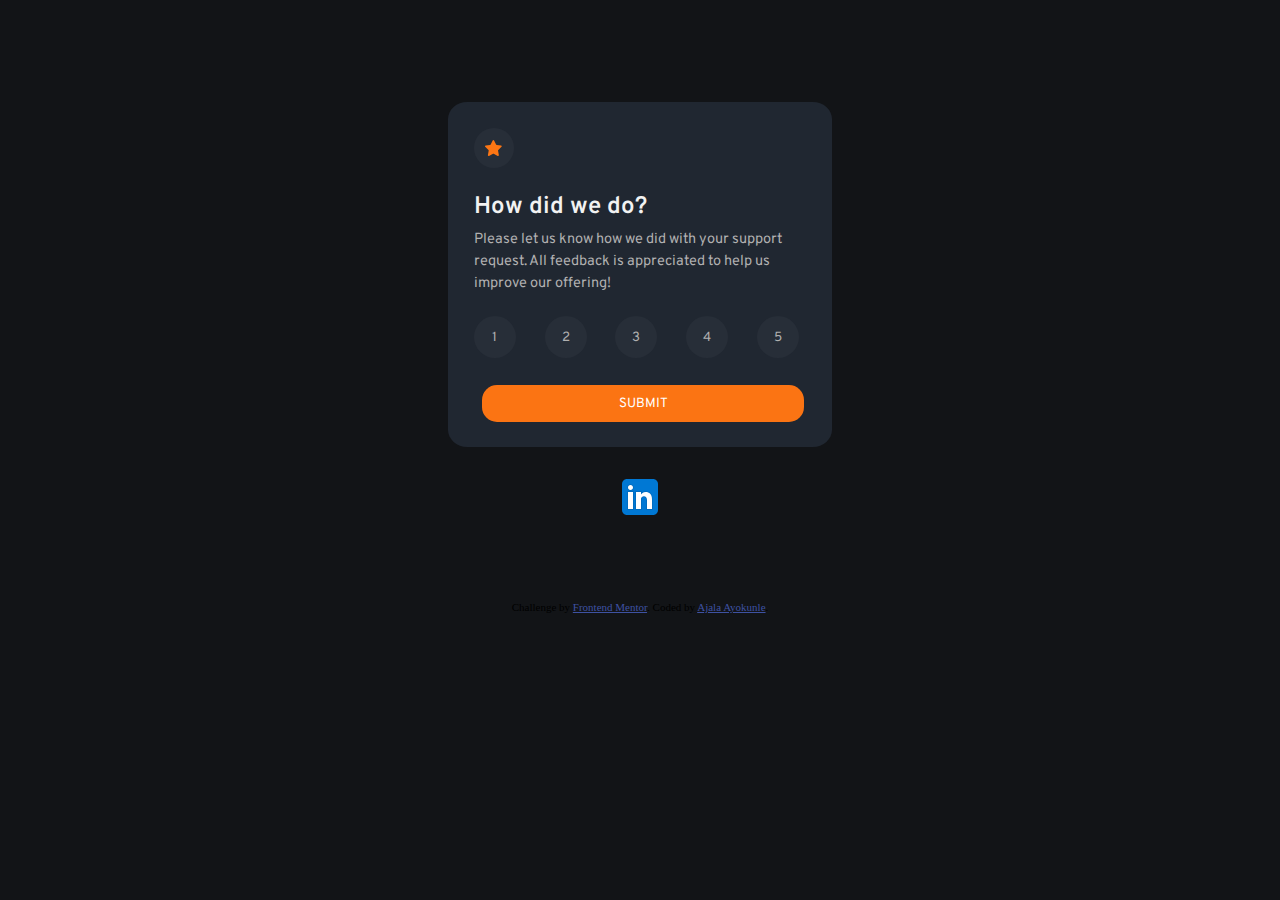
<file: index.html>
<!DOCTYPE html>
<html lang="en">
<head>
  <meta charset="UTF-8">
  <meta name="viewport" content="width=device-width, initial-scale=1.0"> <!-- displays site properly based on user's device -->

  <link rel="icon" type="image/png" sizes="32x32" href="./images/favicon-32x32.png">
  <link rel="stylesheet" href="style.css">
  
  <title>Frontend Mentor | Interactive rating component</title>

 
</head>
<body>

<!-- ratings page start -->
   <div id="rateBox">

           <div id="image">
             <img src="images/icon-star.svg"> 
          </div> 
      
           <h2> How did we do? </h2>
           <p> Please let us know how we did with your support request. All feedback is appreciated 
            to help us improve our offering! </p>
    
            <div id="rates">
               <button class="num" id="1">1</button>
               <button class="num" id="2">2</button> 
               <button class="num" id="3">3</button> 
               <button class="num" id="4">4</button> 
               <button class="num" id="5">5</button>  
            </div>

            <div id="demo"> </div>
       <div id="but"> <button >SUBMIT</button> </div> 
       
   </div>


   <!-- thank you page starts -->

   <div id="thankBox">

      <img class="thank" src="images/illustration-thank-you.svg">
  
      <div id="select"> You selected <span id="rating"></span> out of 5</div>
         
         <div class="txts">
             <h2> Thank you! </h2>
             <p> We appreciate you taking the time to give a rating. If you ever need more support, 
              don’t hesitate to get in touch! </p>
              
         </div>
         
     </div>
     
     <div class="linkedin"><a href="https://www.linkedin.com/in/ayokunle-ajala-837825210/" target="_blank"><img  src="images/icons8-linkedin.svg"></a> </div>

    <div class="attribution">
      
        Challenge by <a href="https://www.frontendmentor.io?ref=challenge" target="_blank">Frontend Mentor</a>. 
        Coded by <a href="https://github.com/Ayokunle18/ratings-component" target="_blank">Ajala Ayokunle</a>.
       
      </div>
     <script src="main.js"></script>
</body>
</html>
</file>
<file: style.css>
@import url('https://fonts.googleapis.com/css2?family=Overpass:ital,wght@0,100;0,200;0,300;0,400;0,500;0,600;0,800;1,100;1,200;1,300;1,400;1,500;1,600;1,700&display=swap');
* {
  margin: 0;
  padding: 0;
  box-sizing: border-box;
}
body {
  width: 100%;
  /* height: 100%; */
  background-color: hsl(216, 12%, 8%);
}

#rateBox{
  background-color: rgb(32, 39, 49);
  display: flex;
  flex-direction: column;
  margin-inline: auto;
  /* margin-block: 8%; */
  margin-bottom: 0;
  margin-top: 8%;
  width: 30%;
  padding-inline: 1.5%;
  padding-block: 2%;
  padding-inline-start: 2%;
  border-radius: 5%;
}
#thankBox{
  display: none;
  background-color: rgb(32, 39, 49);
  flex-direction: column;
  margin-inline: auto;
  /* margin-block: 8%; */
  margin-bottom: 0;
  margin-top: 8%;
  width: 30%;
  padding-inline: 1.5%;
  padding-block: 2%;
  padding-inline-start: 2%;
  border-radius: 5%;
}


#image {
  text-align: center;
  align-items: center;
  width: 40px;
  height: 40px;
  padding: 3.5%;
  background-color: rgb(39, 46, 56);
  border-radius: 50%;
  margin-bottom: 7%;
}
h2,
p {
  padding-bottom: 2%;
  font-family: "Overpass", sans-serif;
}
p {
  font-size: 14.5px;
  font-weight: 400;
  color: hsl(0, 0%, 69%); color: hsl(0, 0%, 69%);
  line-height: 1.4rem;
}
h2{
  font-weight: 600;
  color: hsl(0, 0%, 95%);
}
#rates {
  display: flex;
  justify-content: space-between;
  margin-bottom: 8%;
  padding-inline-end: 4%;
  margin-top: 4%;
}
.num {
  text-align: center;
  align-items: center;
  width: 42px;
  height: 42px;
  padding: 4%;
  background-color: rgb(39, 46, 56);
  border-radius: 50%;
  color:   hsl(0, 0%, 69%);
  font-family: "Overpass", sans-serif;
  cursor: pointer;
  border-width: 0;
}
.num:hover {
  background-color: hsl(25, 97%, 53%);
  color : hsl(0, 0%, 100%);
}
.active{
  background-color : hsl(217, 12%, 63%);
  color : hsl(0, 0%, 100%);
}
.active:hover{
  background-color : hsl(217, 12%, 63%);
  color : hsl(0, 0%, 100%);
}
#but {
  padding-inline: 2.5%;
  font-family: "Overpass", sans-serif;
}
#but button {
  background-color: hsl(25, 97%, 53%);
  padding: 3%;
  border-radius: 15px;
  border-width: 0;
  width: 100%;
  color: hsl(0, 0%, 100%);
  font-family: "Overpass", sans-serif;
  cursor: pointer;
}
#but button:hover {
  background-color: hsl(0, 0%, 100%);
  color: hsl(25, 97%, 53%) ;
}

.attribution {
  font-size: 11px;
  text-align: center;
}
.attribution a {
  color: hsl(228, 45%, 44%);
}


/* Thank you page */

 .thank{
  width: 50%;
  align-self: center;
}
 #select{
  align-self: center;
  background-color: rgb(39, 46, 56);;
  text-align: center;
  margin-top: 8%;
  margin-bottom: 8%;
  width: 60%;
  border-radius: 20px;
  padding: 2px;
  color: hsl(25, 97%, 53%);
  font-family: "Overpass", sans-serif;
  font-weight: 200;
  font-size: 14px;
  
}
.txts{
  text-align: center;
}
.linkedin{
  text-align: center;
  padding-bottom: 6%;
  padding-top: 2%;
}


/* tablet */
@media (max-width: 768px) {

  #rateBox, #thankBox {
    width: 50%;
  padding-inline: 3%;
  padding-block: 4%;
  margin-top: 15%;
  }
}

@media (max-width: 500px) {
  #rateBox, #thankBox  {
    width: 70%;
  padding-inline: 3%;
  padding-block: 4%;
  margin-top: 20%;
  }
}
@media (max-width: 400px) {
  #rateBox, #thankBox  {
    width: 95%;
    padding-inline: 4%;

}
}
@media (max-width: 320px) {
  #rateBox, #thankBox  {
    width: 95%;
  padding-inline: 4%;
  padding-block: 6%;
  margin-top: 30%;
}
}
</file>
